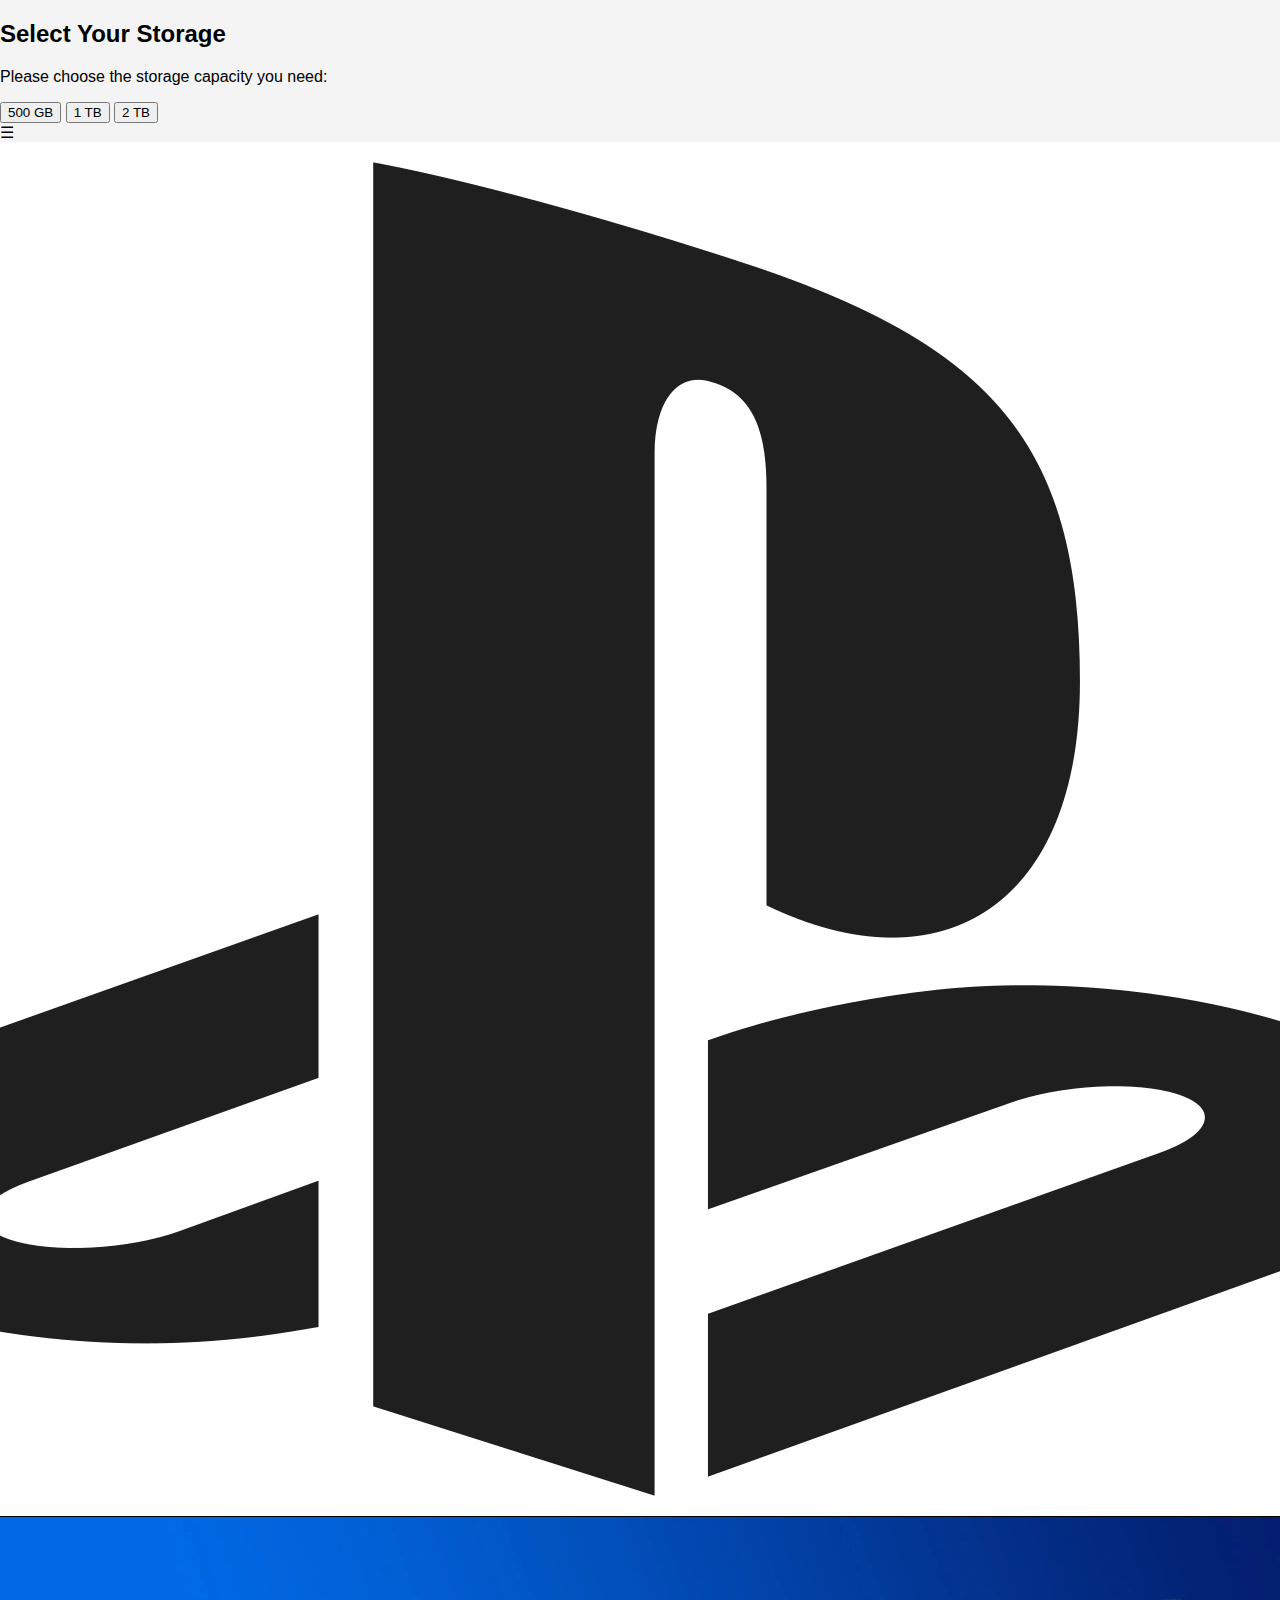
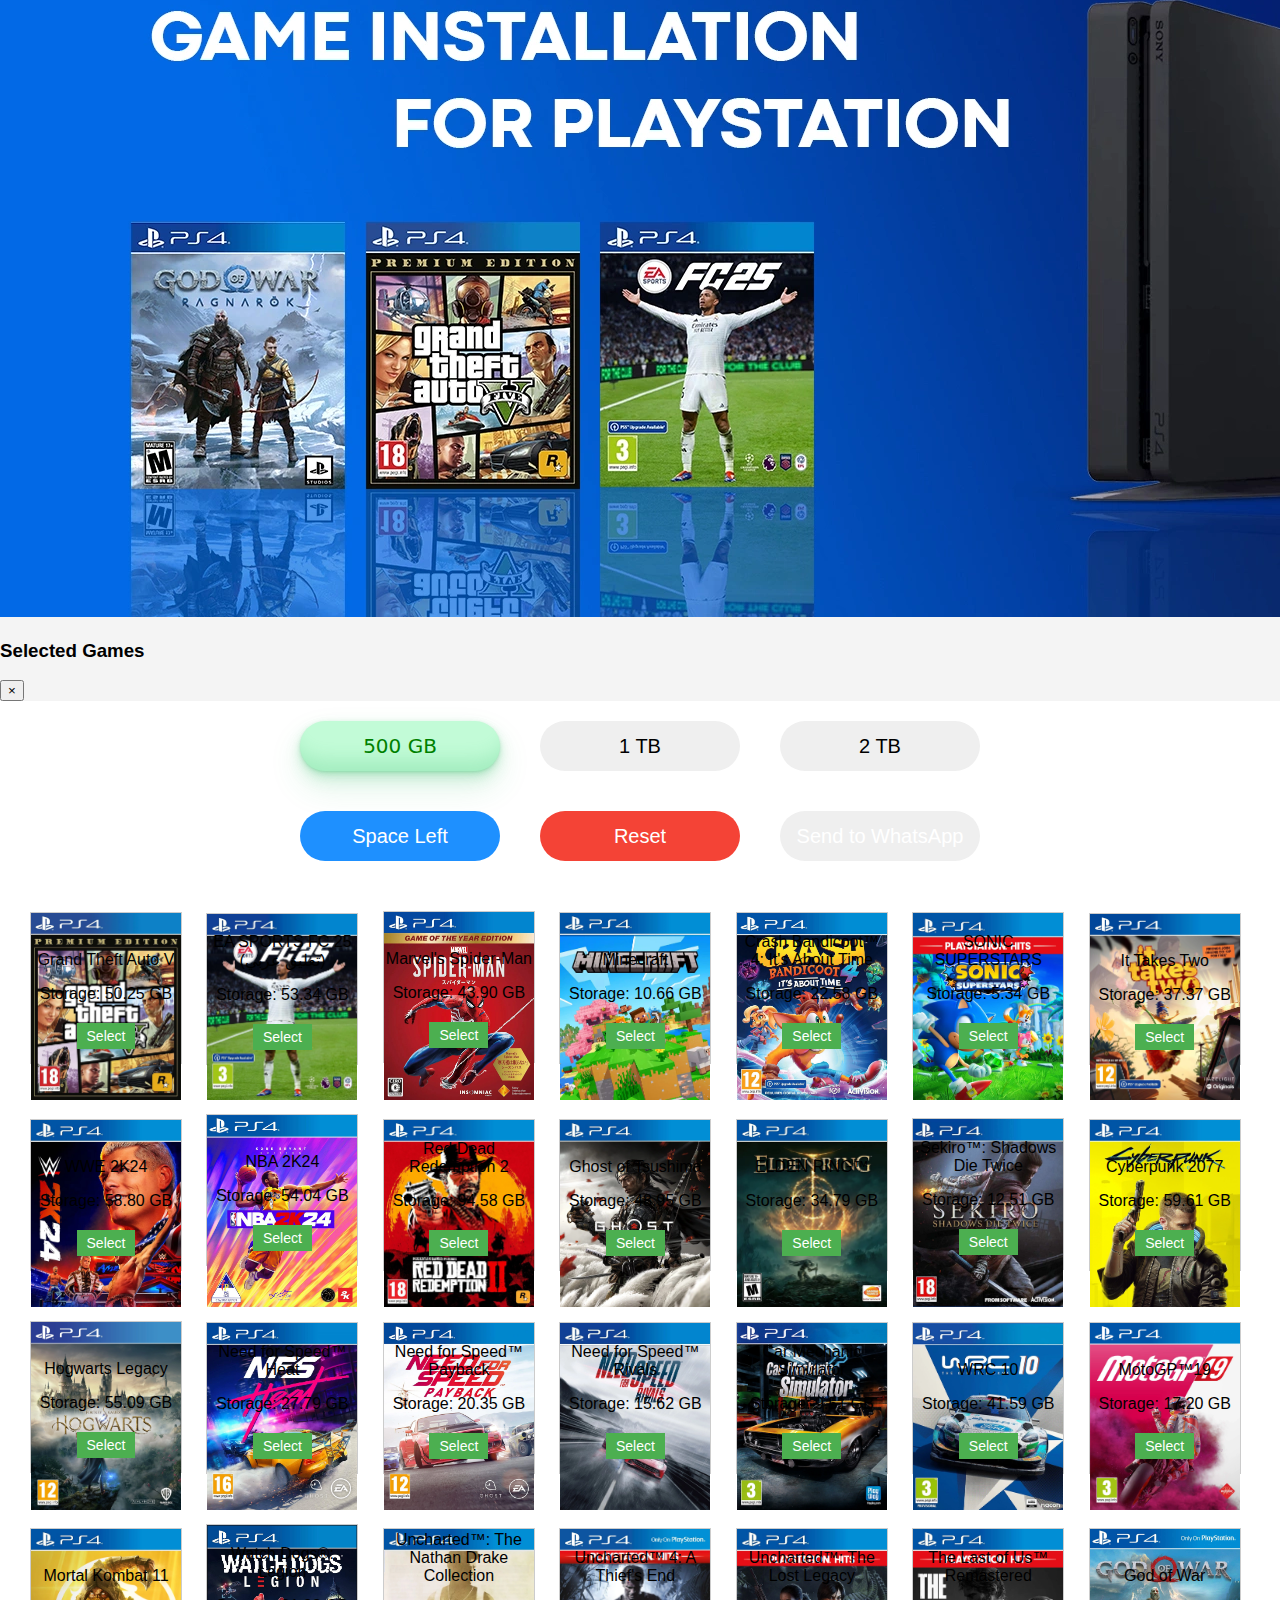
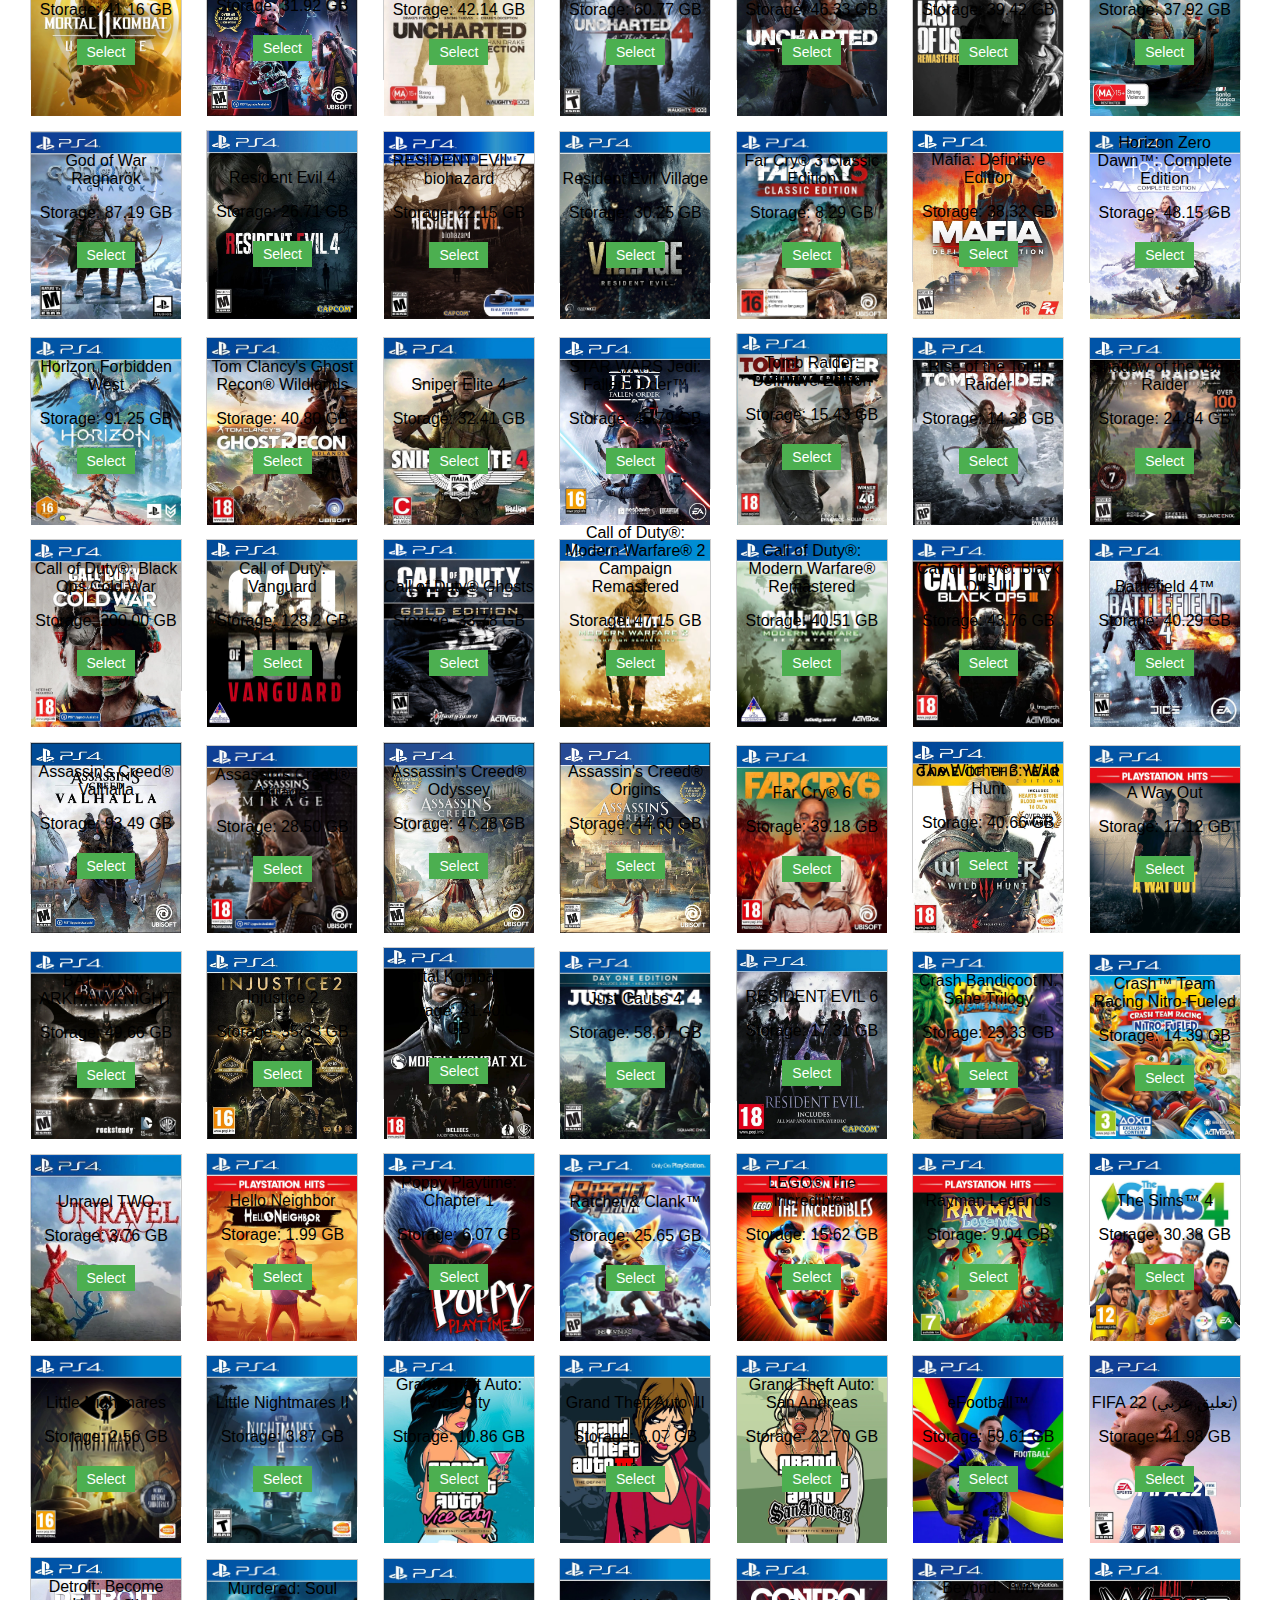
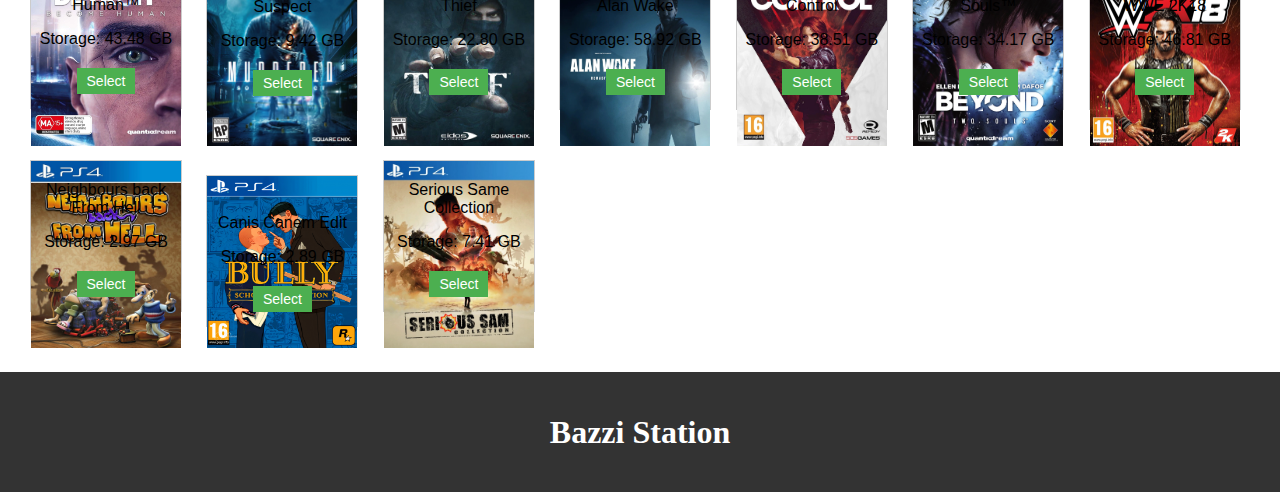
<file: index.html>
<!DOCTYPE html>
<html lang="en">
<head>
  <meta charset="UTF-8">
  <meta name="viewport" content="width=device-width, initial-scale=1.0">
  <title>PS4 Games Library</title>
  <link rel="icon" type="image/png" href="favicon.png">
  <link rel="stylesheet" href="style.css">
</head>
<body>
  <!-- Storage Selection Modal -->
  <div id="storageModal" class="modal">
    <div class="modal-content">
      <h2>Select Your Storage</h2>
      <p>Please choose the storage capacity you need:</p>
      <button onclick="selectStorage(500)">500 GB</button>
      <button onclick="selectStorage(1000)">1 TB</button>
      <button onclick="selectStorage(2000)">2 TB</button>
    </div>
  </div>


  <!-- Hamburger Menu -->
  <div class="hamburger-menu" onclick="toggleSidebar()">☰</div>

  <div class="header">
    <img src="Playstation Logo.png" alt="Logo" class="logo">
    <h1>Bazzi Station</h1>
  </div>

  <!-- Add the GIF here -->
  <div class="playstation-container">
    <img src="Website Picture.webp" alt="website picture">
  </div>



  <!-- Sidebar for Selected Games -->
<div id="sidebar" class="sidebar">
  <div class="sidebar-header">
    <h3>Selected Games</h3>
    <button class="close-sidebar" onclick="toggleSidebar()">×</button>
  </div>
  <div id="selected-games-list"></div>
</div>


  <div class="options">
    <div class="user_storage">
      <button id="500gb" onclick="changeStorageTo500gb()" role="button" class="button-33">500 GB</button>
      <button id="1tb" onclick="changeStorageTo1tb()" role="button" class="button-32">1 TB</button>
      <button id="2tb" onclick="changeStorageTo2tb()" role="button" class="button-32">2 TB</button>
    </div>
    <div class="user_control">
      <button id="track"><span id="spaceLeft"></span> Space Left</button>
      <button id="clear">Reset</button>
      <button id="sendWhatsApp">Send to WhatsApp</button>
    </div>
  </div>
  <div class="games">
    <div class="game">
      <div onclick="selectGame(this)">
        <img src="GTA V.webp" alt="GTA V">
      </div>
      <div class="info">
        <p>Grand Theft Auto V</p>
        <p>Storage: 50.25 GB</p>
        <button class="select" onclick="selectGame(this)">Select</button>
      </div>
    </div>
    <div class="game">
      <div onclick="selectGame(this)">
        <img src="FC25.webp" alt="FC25">
      </div>
      <div class="info">
        <p>EA SPORTS FC 25 (تعليق عربي)</p>
        <p>Storage: 53.34 GB</p>
        <button class="select" onclick="selectGame(this)">Select</button>
      </div>
    </div>
    <div class="game">
      <div onclick="selectGame(this)">
        <img src="Spider-Man.webp" alt="Spider-Man Marvel">
      </div>
      <div class="info">
        <p>Marvel's Spider-Man</p>
        <p>Storage: 43.90 GB</p>
        <button class="select" onclick="selectGame(this)">Select</button>
      </div>
    </div>
    <div class="game">
      <div onclick="selectGame(this)">
        <img src="Minecraft.webp" alt="Mincecraft">
      </div>
      <div class="info">
        <p>Minecraft</p>
        <p>Storage: 10.66 GB</p>
        <button class="select" onclick="selectGame(this)">Select</button>
      </div>
    </div>
    <div class="game">
      <div onclick="selectGame(this)">
        <img src="Crash Bandicoot 4 It's About Time.webp" alt="Crash Bandicoot 4 It's About Time">
      </div>
      <div class="info">
        <p>Crash Bandicoot™ 4: It's About Time</p>
        <p>Storage: 22.58 GB</p>
        <button class="select" onclick="selectGame(this)">Select</button>
      </div>
    </div>
    <div class="game">
      <div onclick="selectGame(this)">
        <img src="Sonic SuperStars.webp" alt="Sonic SuperStars">
        </div>
      <div class="info">
        <p>SONIC SUPERSTARS</p>
        <p>Storage: 5.34 GB</p>
        <button class="select" onclick="selectGame(this)">Select</button>
      </div>
    </div>
    <div class="game">
      <div onclick="selectGame(this)">
        <img src="It Takes Two.webp" alt="It Takes Two">
      </div>
      <div class="info">
        <p>It Takes Two</p>
        <p>Storage: 37.37 GB</p>
        <button class="select" onclick="selectGame(this)">Select</button>
      </div>
    </div>
    <div class="game">
      <div onclick="selectGame(this)">
        <img src="WWE 2K24.webp" alt="WWE 2K24">
      </div>
      <div class="info">
        <p>WWE 2K24</p>
        <p>Storage: 58.80 GB</p>
        <button class="select" onclick="selectGame(this)">Select</button>
      </div>
    </div>
    <div class="game">
      <div onclick="selectGame(this)">
        <img src="NBA 2K24.webp" alt="NBA 2K24">
      </div>
      <div class="info">
        <p>NBA 2K24</p>
        <p>Storage: 54.04 GB</p>
        <button class="select" onclick="selectGame(this)">Select</button>
      </div>
    </div>
    <div class="game">
      <div onclick="selectGame(this)">
       <img src="Red Dead Redemption II.webp" alt="Red Dead Redemption II">
      </div>
      <div class="info">
        <p>Red Dead Redemption 2</p>
        <p>Storage: 94.58 GB</p>
        <button class="select" onclick="selectGame(this)">Select</button>
      </div>
    </div>
    <div class="game">
      <div onclick="selectGame(this)">
        <img src="Ghost of Tsushima.webp" alt="Ghost of Tsushima">
      </div>
      <div class="info">
        <p>Ghost of Tsushima</p>
        <p>Storage: 48.95 GB</p>
        <button class="select" onclick="selectGame(this)">Select</button>
      </div>
    </div>
    <div class="game">
      <div onclick="selectGame(this)">
       <img src="Elden Ring.webp" alt="Elden Ring">
      </div>
      <div class="info">
        <p>ELDEN RING™</p>
        <p>Storage: 34.79 GB</p>
        <button class="select" onclick="selectGame(this)">Select</button>
      </div>
    </div>
    <div class="game">
      <div onclick="selectGame(this)">
        <img src="Sekiro.webp" alt="Sekiro">
      </div>
      <div class="info">
        <p>Sekiro™: Shadows Die Twice</p>
        <p>Storage: 12.51 GB</p>
        <button class="select" onclick="selectGame(this)">Select</button>
      </div>
    </div>
    <!-- <div class="game">
      <div onclick="selectGame(this)">
       <img src="Spider-Man Miles Morales.webp" alt="Spider-Man Miles Morales">
      </div>
      <div class="info">
        <p>Marvel's Spider-Man: Miles Morales</p>
        <p>Storage: 54.37 GB</p>
        <button class="select" onclick="selectGame(this)">Select</button>
      </div>
    </div> -->
    <div class="game">
      <div onclick="selectGame(this)">
        <img src="Cyberpunk 2077.webp" alt="Cyberpunk 2077">
      </div>
      <div class="info">
        <p>Cyberpunk 2077</p>
        <p>Storage: 59.61 GB</p>
        <button class="select" onclick="selectGame(this)">Select</button>
      </div>
    </div>
        <div class="game">
      <div onclick="selectGame(this)">
        <img src="Hogwarts Legacy.webp" alt="Hogwarts Legacy">
      </div>
      <div class="info">
        <p>Hogwarts Legacy</p>
        <p>Storage: 55.09 GB</p>
        <button class="select" onclick="selectGame(this)">Select</button>
      </div>
    </div>
    <div class="game">
      <div onclick="selectGame(this)">
        <img src="Need For Speed Heat.webp" alt="Need For Speed Heat">
      </div>
      <div class="info">
        <p>Need for Speed™ Heat</p>
        <p>Storage: 27.79 GB</p>
        <button class="select" onclick="selectGame(this)">Select</button>
      </div>
    </div>
    <div class="game">
      <div onclick="selectGame(this)">
        <img src="Need For Speed Payback.webp" alt="Need For Speed Payback">
      </div>
      <div class="info">
        <p>Need for Speed™ Payback</p>
        <p>Storage: 20.35 GB</p>
        <button class="select" onclick="selectGame(this)">Select</button>
      </div>
    </div>
    <div class="game">
      <div onclick="selectGame(this)">
        <img src="Need for Speed Rivals.webp" alt="Need for Speed Rivals">
      </div>
      <div class="info">
        <p>Need for Speed™ Rivals</p>
        <p>Storage: 15.62 GB</p>
        <button class="select" onclick="selectGame(this)">Select</button>
      </div>
    </div>
      <div class="game">
      <div onclick="selectGame(this)">
        <img src="Car Mechanic Simulator.webp" alt="Car Mechanic Simulator">
      </div>
      <div class="info">
        <p>Car Mechanic Simulator</p>
        <p>Storage: 9.51 GB</p>
        <button class="select" onclick="selectGame(this)">Select</button>
      </div>
    </div>
        <div class="game">
      <div onclick="selectGame(this)">
        <img src="WRC 10.webp" alt="WRC 10">
      </div>
      <div class="info">
        <p>WRC 10</p>
        <p>Storage: 41.59 GB</p>
        <button class="select" onclick="selectGame(this)">Select</button>
      </div>
    </div>
    <div class="game">
      <div onclick="selectGame(this)">
        <img src="MotoGP 19.webp" alt="MotoGP 19">
      </div>
      <div class="info">
        <p>MotoGP™19</p>
        <p>Storage: 17.20 GB</p>
        <button class="select" onclick="selectGame(this)">Select</button>
      </div>
    </div>
    <div class="game">
      <div onclick="selectGame(this)">
        <img src="Mortal Kombat 11.webp" alt="Mortal Kombat 11">
      </div>
      <div class="info">
        <p>Mortal Kombat 11</p>
        <p>Storage: 41.16 GB</p>
        <button class="select" onclick="selectGame(this)">Select</button>
      </div>
    </div>
    <div class="game">
      <div onclick="selectGame(this)">
        <img src="Watch Dogs Legion.webp" alt="Watch Dogs Legion">
      </div>
      <div class="info">
        <p>Watch Dogs®: Legion</p>
        <p>Storage: 31.92 GB</p>
        <button class="select" onclick="selectGame(this)">Select</button>
      </div>
    </div>
    <div class="game">
      <div onclick="selectGame(this)">
        <img src="Uncharted The Nathan Drake Collection.webp" alt="Uncharted The Nathan Drake Collection">
      </div>
      <div class="info">
        <p>Uncharted™: The Nathan Drake Collection</p>
        <p>Storage: 42.14 GB</p>
        <button class="select" onclick="selectGame(this)">Select</button>
      </div>
    </div>
    <div class="game">
      <div onclick="selectGame(this)">
       <img src="Uncharted 4.webp" alt="Uncharted 4: A Thief's End">
      </div>
      <div class="info">
        <p>Uncharted™ 4: A Thief's End</p>
        <p>Storage: 60.77 GB</p>
        <button class="select" onclick="selectGame(this)">Select</button>
      </div>
    </div>
    <div class="game">
      <div onclick="selectGame(this)">
        <img src="Uncharted Lost Legacy.webp" alt="Uncharted: The Lost Legacy">
      </div>
      <div class="info">
        <p>Uncharted™: The Lost Legacy</p>
        <p>Storage: 46.33 GB</p>
        <button class="select" onclick="selectGame(this)">Select</button>
      </div>
    </div>
    <div class="game">
      <div onclick="selectGame(this)">
        <img src="The Last of Us Remastered.webp" alt="The Last of Us Remastered">
      </div>
      <div class="info">
        <p>The Last of Us™ Remastered</p>
        <p>Storage: 39.42 GB</p>
        <button class="select" onclick="selectGame(this)">Select</button>
      </div>
    </div>
    <div class="game">
      <div onclick="selectGame(this)">
        <img src="God of War.webp" alt="God of War">
      </div>
      <div class="info">
        <p>God of War</p>
        <p>Storage: 37.92 GB</p>
        <button class="select" onclick="selectGame(this)">Select</button>
      </div>
    </div>
    <div class="game">
      <div onclick="selectGame(this)">
        <img src="God of War Ragnarok.webp" alt="God of War Ragnarök">
      </div>
      <div class="info">
        <p>God of War Ragnarök</p>
        <p>Storage: 87.19 GB</p>
        <button class="select" onclick="selectGame(this)">Select</button>
      </div>
    </div>
    <div class="game">
      <div onclick="selectGame(this)">
        <img src="Resident Evil 4.webp" alt="Resident Evil 4">
      </div>
      <div class="info">
        <p>Resident Evil 4</p>
        <p>Storage: 26.71 GB</p>
        <button class="select" onclick="selectGame(this)">Select</button>
      </div>
    </div>
    <div class="game">
      <div onclick="selectGame(this)">
        <img src="Resident Evil 7.webp" alt="Resident Evil 7">
      </div>
      <div class="info">
        <p>RESIDENT EVIL 7 biohazard</p>
        <p>Storage: 22.15 GB</p>
        <button class="select" onclick="selectGame(this)">Select</button>
      </div>
    </div>
    <div class="game">
      <div onclick="selectGame(this)">
        <img src="Resident Evil Village.webp" alt="Resident Evil Village">
      </div>
      <div class="info">
        <p>Resident Evil Village</p>
        <p>Storage: 30.25 GB</p>
        <button class="select" onclick="selectGame(this)">Select</button>
      </div>
    </div>
    <div class="game">
      <div onclick="selectGame(this)">
        <img src="Far Cry 3.webp" alt="Far Cry 3">
      </div>
      <div class="info">
        <p>Far Cry® 3 Classic Edition</p>
        <p>Storage: 8.29 GB</p>
        <button class="select" onclick="selectGame(this)">Select</button>
      </div>
    </div>
    <div class="game">
      <div onclick="selectGame(this)">
        <img src="Mafia.webp" alt="Mafia: Definitive Edition">
      </div>
      <div class="info">
        <p>Mafia: Definitive Edition</p>
        <p>Storage: 38.32 GB</p>
        <button class="select" onclick="selectGame(this)">Select</button>
      </div>
    </div>
    <div class="game">
      <div onclick="selectGame(this)">
        <img src="Horizon Zero Dawn.webp" alt="Horizon Zero Dawn">
      </div>
      <div class="info">
        <p>Horizon Zero Dawn™: Complete Edition</p>
        <p>Storage: 48.15 GB</p>
        <button class="select" onclick="selectGame(this)">Select</button>
      </div>
    </div>
    <div class="game">
      <div onclick="selectGame(this)">
        <img src="Horizon Forbidden West.webp" alt="Horizon Forbidden West">
      </div>
      <div class="info">
        <p>Horizon Forbidden West</p>
        <p>Storage: 91.25 GB</p>
        <button class="select" onclick="selectGame(this)">Select</button>
      </div>
    </div>
    <div class="game">
      <div onclick="selectGame(this)">
        <img src="Ghost Recon Wildlands.webp" alt="Ghost Recon Wildlands">
      </div>
      <div class="info">
        <p>Tom Clancy's Ghost Recon® Wildlands</p>
        <p>Storage: 40.80 GB</p>
        <button class="select" onclick="selectGame(this)">Select</button>
      </div>
    </div>
        <div class="game">
      <div onclick="selectGame(this)">
        <img src="Sniper Elite 4.webp" alt="Sniper Elite 4">
      </div>
      <div class="info">
        <p>Sniper Elite 4</p>
        <p>Storage: 32.41 GB</p>
        <button class="select" onclick="selectGame(this)">Select</button>
      </div>
    </div>
    <div class="game">
      <div onclick="selectGame(this)">
        <img src="Star Wars Jedi Fallen Order.webp" alt="Star Wars Jedi Fallen Order">
      </div>
      <div class="info">
        <p>STAR WARS Jedi: Fallen Order™</p>
        <p>Storage: 45.79 GB</p>
        <button class="select" onclick="selectGame(this)">Select</button>
      </div>
    </div>
    <div class="game">
      <div onclick="selectGame(this)">
        <img src="Tomb Raider Definitive Edition.webp" alt="Tomb Raider: Definitive Edition">
      </div>
      <div class="info">
        <p>Tomb Raider: Definitive Edition</p>
        <p>Storage: 15.43 GB</p>
        <button class="select" onclick="selectGame(this)">Select</button>
      </div>
    </div>
    <div class="game">
      <div onclick="selectGame(this)">
        <img src="Rise of The Tomb Raider.webp" alt="Rise of The Tomb Raider">
      </div>
      <div class="info">
        <p>Rise of the Tomb Raider</p>
        <p>Storage: 14.38 GB</p>
        <button class="select" onclick="selectGame(this)">Select</button>
      </div>
    </div>
    <div class="game">
      <div onclick="selectGame(this)">
        <img src="Shadow of the Tomb Raider.webp" alt="Shadow of The Tomb Raider">
      </div>
      <div class="info">
        <p>Shadow of the Tomb Raider</p>
        <p>Storage: 24.84 GB</p>
        <button class="select" onclick="selectGame(this)">Select</button>
      </div>
    </div>
  <div class="game">
    <div onclick="selectGame(this)">
      <img src="Call of Duty Cold War.webp" alt="Call of Duty: Cold War">
    </div>
    <div class="info">
      <p>Call of Duty®: Black Ops Cold War</p>
      <p>Storage: 200.00 GB</p>
      <button class="select" onclick="selectGame(this)">Select</button>
    </div>
  </div>
  <div class="game">
    <div onclick="selectGame(this)">
      <img src="Call of Duty Vanguard.webp" alt="Call of Duty: Vanguard">
    </div>
    <div class="info">
      <p>Call of Duty: Vanguard</p>
      <p>Storage: 128.2 GB</p>
      <button class="select" onclick="selectGame(this)">Select</button>
    </div>
  </div>
  <div class="game">
    <div onclick="selectGame(this)">
      <img src="Call of Duty Ghost.webp" alt="Call of Duty Ghost">
    </div>
    <div class="info">
      <p>Call of Duty® Ghosts</p>
      <p>Storage: 33.78 GB</p>
      <button class="select" onclick="selectGame(this)">Select</button>
    </div>
  </div>
  <div class="game">
    <div onclick="selectGame(this)">
      <img src="Call of Duty Modern-Warfare II Campain Remastered.webp" alt="Call of Duty Modern Warfare II Campain Remastered">
    </div>
    <div class="info">
      <p>Call of Duty®: Modern Warfare® 2 Campaign Remastered</p>
      <p>Storage: 47.15 GB</p>
      <button class="select" onclick="selectGame(this)">Select</button>
    </div>
  </div>
  <div class="game">
    <div onclick="selectGame(this)">
      <img src="Call of Duty Modern Warfare Remastered.webp" alt="Call of Duty Modern Warfare Remastered">
    </div>
    <div class="info">
      <p>Call of Duty®: Modern Warfare® Remastered</p>
      <p>Storage: 40.51 GB</p>
      <button class="select" onclick="selectGame(this)">Select</button>
    </div>
  </div>
  <div class="game">
    <div onclick="selectGame(this)">
      <img src="Call of Duty Black ops 3.webp" alt="Call of Duty Black ops 3">
    </div>
    <div class="info">
      <p>Call of Duty®: Black Ops III</p>
      <p>Storage: 43.76 GB</p>
      <button class="select" onclick="selectGame(this)">Select</button>
    </div>
  </div>
  <div class="game">
    <div onclick="selectGame(this)">
      <img src="Battlefield 4.webp" alt="Battlefield 4">
    </div>
    <div class="info">
      <p>Battlefield 4™</p>
      <p>Storage: 40.29 GB</p>
      <button class="select" onclick="selectGame(this)">Select</button>
    </div>
  </div>
  <div class="game">
    <div onclick="selectGame(this)">
      <img src="Assassin's Creed Valhalla.webp" alt="Assassin's Creed Valhalla">
    </div>
    <div class="info">
      <p>Assassin's Creed® Valhalla</p>
      <p>Storage: 93.49 GB</p>
      <button class="select" onclick="selectGame(this)">Select</button>
    </div>
  </div>
  <div class="game">
    <div onclick="selectGame(this)">
      <img src="Assassin's Creed Mirage.webp" alt="Assassin's Creed Mirage">
    </div>
    <div class="info">
      <p>Assassin's Creed® Mirage</p>
      <p>Storage: 28.50 GB</p>
      <button class="select" onclick="selectGame(this)">Select</button>
    </div>
  </div>
  <div class="game">
    <div onclick="selectGame(this)">
      <img src="Assassin's Creed Odyssey.webp" alt="Assassin's Creed Odyssey">
    </div>
    <div class="info">
      <p>Assassin's Creed® Odyssey</p>
      <p>Storage: 47.28 GB</p>
      <button class="select" onclick="selectGame(this)">Select</button>
    </div>
  </div>
  <div class="game">
    <div onclick="selectGame(this)">
      <img src="Assassin's Creed Origins.webp" alt="Assassin's Creed Origins">
    </div>
    <div class="info">
      <p>Assassin's Creed® Origins</p>
      <p>Storage: 44.60 GB</p>
      <button class="select" onclick="selectGame(this)">Select</button>
    </div>
  </div>
  <div class="game">
    <div onclick="selectGame(this)">
      <img src="FAR CRY 6.webp" alt="FAR CRY 6">
    </div>
    <div class="info">
      <p>Far Cry® 6</p>
      <p>Storage: 39.18 GB</p>
      <button class="select" onclick="selectGame(this)">Select</button>
    </div>
  </div>
  <div class="game">
    <div onclick="selectGame(this)">
      <img src="The Witcher.webp" alt="The Witcher 3: Wild Hunt">
    </div>
    <div class="info">
      <p>The Witcher 3: Wild Hunt</p>
      <p>Storage: 40.66 GB</p>
      <button class="select" onclick="selectGame(this)">Select</button>
    </div>
  </div>
  <div class="game">
    <div onclick="selectGame(this)">
      <img src="A Way Out.webp" alt="A Way Out">
    </div>
    <div class="info">
      <p>A Way Out</p>
      <p>Storage: 17.12 GB</p>
      <button class="select" onclick="selectGame(this)">Select</button>
    </div>
  </div>
  <div class="game">
    <div onclick="selectGame(this)">
      <img src="Batman Arkham Knight.webp" alt="Batman Arkham Knight">
    </div>
    <div class="info">
      <p>BATMAN™: ARKHAM KNIGHT</p>
      <p>Storage: 49.66 GB</p>
      <button class="select" onclick="selectGame(this)">Select</button>
    </div>
  </div>
  <div class="game">
    <div onclick="selectGame(this)">
      <img src="Injustice 2.webp" alt="Injustice 2">
    </div>
    <div class="info">
      <p>Injustice 2</p>
      <p>Storage: 35.33 GB</p>
      <button class="select" onclick="selectGame(this)">Select</button>
    </div>
  </div>
  <div class="game">
    <div onclick="selectGame(this)">
      <img src="Mortal Kombat XL.webp" alt="Mortal Kombat XL">
    </div>
    <div class="info">
      <p>Mortal Kombat XL</p>
      <p>Storage: 41.40.04 GB</p>
      <button class="select" onclick="selectGame(this)">Select</button>
    </div>
  </div>
  <div class="game">
    <div onclick="selectGame(this)">
      <img src="Just Cause 4.webp" alt="Just Cause 4">
    </div>
    <div class="info">
      <p>Just Cause 4</p>
      <p>Storage: 58.67 GB</p>
      <button class="select" onclick="selectGame(this)">Select</button>
    </div>
  </div>
  <div class="game">
    <div onclick="selectGame(this)">
      <img src="Resident Evil 6.webp" alt="Resident Evil 6">
    </div>
    <div class="info">
      <p>RESIDENT EVIL 6</p>
      <p>Storage: 17.31 GB</p>
      <button class="select" onclick="selectGame(this)">Select</button>
    </div>
  </div>
  <div class="game">
    <div onclick="selectGame(this)">
      <img src="Crash Insane Triology.webp" alt="Crash Insane Triology">
    </div>
    <div class="info">
      <p>Crash Bandicoot N. Sane Trilogy</p>
      <p>Storage: 23.33 GB</p>
      <button class="select" onclick="selectGame(this)">Select</button>
    </div>
  </div>
  <div class="game">
    <div onclick="selectGame(this)">
      <img src="Crash Team Racing Nitro-Fueled.webp" alt="Crash Team Racing Nitro-Fueled">
    </div>
    <div class="info">
      <p>Crash™ Team Racing Nitro-Fueled</p>
      <p>Storage: 14.39 GB</p>
      <button class="select" onclick="selectGame(this)">Select</button>
    </div>
  </div>
  <div class="game">
    <div onclick="selectGame(this)">
      <img src="Unravel Two.webp" alt="Unravel Two">
    </div>
    <div class="info">
      <p>Unravel TWO</p>
      <p>Storage: 3.76 GB</p>
      <button class="select" onclick="selectGame(this)">Select</button>
    </div>
  </div>
  <div class="game">
    <div onclick="selectGame(this)">
      <img src="Hello Neighbor.webp" alt="Hello Neighbor">
    </div>
    <div class="info">
      <p>Hello Neighbor</p>
      <p>Storage: 1.99 GB</p>
      <button class="select" onclick="selectGame(this)">Select</button>
    </div>
  </div>
  <div class="game">
    <div onclick="selectGame(this)">
      <img src="Poppy Playtime Chapter 1.webp" alt="Poppy Playtime Chapter 1">
    </div>
    <div class="info">
      <p>Poppy Playtime: Chapter 1</p>
      <p>Storage: 6.07 GB</p>
      <button class="select" onclick="selectGame(this)">Select</button>
    </div>
  </div>
  <div class="game">
    <div onclick="selectGame(this)">
      <img src="Ratchet & Clank.webp" alt="Ratchet & Clank">
    </div>
    <div class="info">
      <p>Ratchet & Clank™</p>
      <p>Storage: 25.65 GB</p>
      <button class="select" onclick="selectGame(this)">Select</button>
    </div>
  </div>
  <div class="game">
    <div onclick="selectGame(this)">
      <img src="LEGO The Incredibles.webp" alt="LEGO The Incredibles">
    </div>
    <div class="info">
      <p>LEGO® The Incredibles</p>
      <p>Storage: 15.62 GB</p>
      <button class="select" onclick="selectGame(this)">Select</button>
    </div>
  </div>
  <div class="game">
    <div onclick="selectGame(this)">
      <img src="Rayman Legends.webp" alt="Rayman Legends">
    </div>
    <div class="info">
      <p>Rayman Legends</p>
      <p>Storage: 9.04 GB</p>
      <button class="select" onclick="selectGame(this)">Select</button>
    </div>
  </div>
    <div class="game">
    <div onclick="selectGame(this)">
      <img src="The Sims 4.webp" alt="The Sims 4">
    </div>
    <div class="info">
      <p>The Sims™ 4</p>
      <p>Storage: 30.38 GB</p>
      <button class="select" onclick="selectGame(this)">Select</button>
    </div>
  </div>
  <div class="game">
    <div onclick="selectGame(this)">
      <img src="Little Nightmares.webp" alt="Little Nightmares 1">
    </div>
    <div class="info">
      <p>Little Nightmares</p>
      <p>Storage: 2.56 GB</p>
      <button class="select" onclick="selectGame(this)">Select</button>
    </div>
  </div>
  <div class="game">
    <div onclick="selectGame(this)">
      <img src="Little Nightmares 2.webp" alt="Little Nightmares 2">
    </div>
    <div class="info">
      <p>Little Nightmares II</p>
      <p>Storage: 3.87 GB</p>
      <button class="select" onclick="selectGame(this)">Select</button>
    </div>
  </div>
    <div class="game">
    <div onclick="selectGame(this)">
      <img src="GTA VICE CITY.webp" alt="GTA VICE CITY">
    </div>
    <div class="info">
      <p>Grand Theft Auto: Vice City</p>
      <p>Storage: 10.86 GB</p>
      <button class="select" onclick="selectGame(this)">Select</button>
    </div>
  </div>
    <div class="game">
    <div onclick="selectGame(this)">
      <img src="GTA 3.webp" alt="GTA 3">
    </div>
    <div class="info">
      <p>Grand Theft Auto III</p>
      <p>Storage: 5.07 GB</p>
      <button class="select" onclick="selectGame(this)">Select</button>
    </div>
  </div>
    <div class="game">
    <div onclick="selectGame(this)">
      <img src="GTA San Andreas.webp" alt="GTA San Andreas">
    </div>
    <div class="info">
      <p>Grand Theft Auto: San Andreas</p>
      <p>Storage: 22.70 GB</p>
      <button class="select" onclick="selectGame(this)">Select</button>
    </div>
  </div>
    <div class="game">
    <div onclick="selectGame(this)">
      <img src="PES 2025.webp" alt="PES 2025">
    </div>
    <div class="info">
      <p>eFootball™</p>
      <p>Storage: 59.61 GB</p>
      <button class="select" onclick="selectGame(this)">Select</button>
    </div>
  </div>
  <!-- <div class="game">
    <div onclick="selectGame(this)">
      <img src="FC24.webp" alt="FC24">
    </div>
    <div class="info">
      <p>EA SPORTS FC 24 (English Subtitles)</p>
      <p>Storage: 52.68 GB</p>
      <button class="select" onclick="selectGame(this)">Select</button>
    </div>
  </div> -->
  <div class="game">
    <div onclick="selectGame(this)">
      <img src="FIFA 22.webp" alt="FIFA 22">
    </div>
    <div class="info">
      <p>FIFA 22 (تعليق عربي)</p>
      <p>Storage: 41.98 GB</p>
      <button class="select" onclick="selectGame(this)">Select</button>
    </div>
  </div>
  <div class="game">
    <div onclick="selectGame(this)">
      <img src="Detroit Become Human.webp" alt="Detroit: Become Human">
    </div>
    <div class="info">
      <p>Detroit: Become Human™</p>
      <p>Storage: 43.48 GB</p>
      <button class="select" onclick="selectGame(this)">Select</button>
    </div>
  </div>
  <div class="game">
    <div onclick="selectGame(this)">
      <img src="Murdered Soul Suspect.webp" alt="Murdered Soul Suspect">
    </div>
    <div class="info">
      <p>Murdered: Soul Suspect</p>
      <p>Storage: 9.42 GB</p>
      <button class="select" onclick="selectGame(this)">Select</button>
    </div>
  </div>
  <div class="game">
    <div onclick="selectGame(this)">
      <img src="Thief.webp" alt="Thief">
    </div>
    <div class="info">
      <p>Thief</p>
      <p>Storage: 22.80 GB</p>
      <button class="select" onclick="selectGame(this)">Select</button>
    </div>
  </div>
    <div class="game">
    <div onclick="selectGame(this)">
      <img src="Alan Wake.webp" alt="Alan Wake">
    </div>
    <div class="info">
      <p>Alan Wake</p>
      <p>Storage: 58.92 GB</p>
      <button class="select" onclick="selectGame(this)">Select</button>
    </div>
  </div>
    <div class="game">
    <div onclick="selectGame(this)">
      <img src="Control.webp" alt="Control">
    </div>
    <div class="info">
      <p>Control</p>
      <p>Storage: 38.51 GB</p>
      <button class="select" onclick="selectGame(this)">Select</button>
    </div>
  </div>
      <div class="game">
    <div onclick="selectGame(this)">
      <img src="Beyond Two Souls.webp" alt="Beyond Two Souls">
    </div>
    <div class="info">
      <p>Beyond: Two Souls™</p>
      <p>Storage: 34.17 GB</p>
      <button class="select" onclick="selectGame(this)">Select</button>
    </div>
  </div>
  <div class="game">
    <div onclick="selectGame(this)">
      <img src="WWE 2K18.webp" alt="WWE 2K18">
    </div>
    <div class="info">
      <p>WWE 2K18</p>
      <p>Storage: 46.81 GB</p>
      <button class="select" onclick="selectGame(this)">Select</button>
    </div>
  </div>
  <div class="game">
    <div onclick="selectGame(this)">
      <img src="Neighbors back From Hell.webp" alt="Neighbors back From Hell">
    </div>
    <div class="info">
      <p>Neighbours back From Hell</p>
      <p>Storage: 2.97 GB</p>
      <button class="select" onclick="selectGame(this)">Select</button>
    </div>
  </div>
  <div class="game">
    <div onclick="selectGame(this)">
      <img src="Bully.webp" alt="Bully">
    </div>
    <div class="info">
      <p>Canis Canem Edit</p>
      <p>Storage: 2.89 GB</p>
      <button class="select" onclick="selectGame(this)">Select</button>
    </div>
  </div>
    <div class="game">
    <div onclick="selectGame(this)">
      <img src="Serious Same Collection.webp" alt="Serious Same Collection">
    </div>
    <div class="info">
      <p>Serious Same Collection</p>
      <p>Storage: 7.41 GB</p>
      <button class="select" onclick="selectGame(this)">Select</button>
    </div>
  </div>
</div>
  <div class="footer">
    <h1>Bazzi Station</h1>
  </div>
  <div class="alert">
    <p>You are out of storage!</p>
  </div>
  <script src="script.js"></script>
  </body>
</html>
</file>
<file: style.css>
body {
  font-family: Arial, sans-serif;
  background-color: #f4f4f4;
  margin: 0;
  padding: 0;
  min-height: 100vh;
  display: flex;
  flex-direction: column;
}

.header {
  background-color: #ffffff;
  color: #000000;
  padding: 20px 0;
  font-family: "zrnic";
  display: flex;
  align-items: center;
  justify-content: center;
  border-bottom: solid 1px black;
}

.options {
  background-color: #fff;
  position: sticky;
  top: 0;
  width: 100%;
  z-index: 100;
}

.user_storage {
  background-color: #ffffff;
  display: flex;
  align-items: center;
  justify-content: center;
}

.user_storage button {
  width: 200px;
  height: 50px;
  border-radius: 25px;
  margin: 20px;
  font-size: 20px;
  border-style: none;
}

.user_control {
  display: flex;
  flex-direction: row;
  align-items: center;
  justify-content: center;
}

.user_control button {
  width: 200px;
  height: 50px;
  border-radius: 25px;
  margin: 20px;
  color: white;
  font-size: 20px;
  border-style: none;
}

#clear {
  background-color:#f44336;
}

#track {
  background-color: dodgerblue;
}

#confirm {
  background-color: #4CAF50;
}

.games {
  background-color: #fff;
  padding: 20px;
}

.game {
  display: inline-block;
  width: 150px;
  height: 150px;
  border: 1px solid #ccc;
  margin: 10px;
  text-align: center;
  position: relative;
}

.game img {
  width: 100%;
  height: 100%;
}

.game .info {
  position: absolute;
  bottom: 10px;
  left: 0;
  width: 100%;
}

.game button {
  background-color: #4CAF50;
  border: none;
  color: white;
  padding: 5px 10px;
  text-align: center;
  text-decoration: none;
  display: inline-block;
  font-size: 14px;
  margin: 4px 2px;
  cursor: pointer;
}

.game button.remove {
  background-color: #f44336;
}

.footer {
  background-color: #333;
  color: #fff;
  padding: 20px 0;
  text-align: center;
  margin-top: auto;
  font-family: zrnic;
}

.alert {
  background-color: #f44336;
  color: white;
  padding: 10px;
  margin-bottom: 10px;
   display: none;
}

.button-33 {
  background-color: #c2fbd7;
  border-radius: 100px;
  box-shadow: rgba(44, 187, 99, .2) 0 -25px 18px -14px inset,rgba(44, 187, 99, .15) 0 1px 2px,rgba(44, 187, 99, .15) 0 2px 4px,rgba(44, 187, 99, .15) 0 4px 8px,rgba(44, 187, 99, .15) 0 8px 16px,rgba(44, 187, 99, .15) 0 16px 32px;
  color: green;
  cursor: pointer;
  display: inline-block;
  font-family: CerebriSans-Regular,-apple-system,system-ui,Roboto,sans-serif;
  padding: 7px 20px;
  text-align: center;
  text-decoration: none;
  transition: all 250ms;
  border: 0;
  font-size: 16px;
  user-select: none;
  -webkit-user-select: none;
  touch-action: manipulation;
}

.button-33:hover {
  box-shadow: rgba(44,187,99,.35) 0 -25px 18px -14px inset,rgba(44,187,99,.25) 0 1px 2px,rgba(44,187,99,.25) 0 2px 4px,rgba(44,187,99,.25) 0 4px 8px,rgba(44,187,99,.25) 0 8px 16px,rgba(44,187,99,.25) 0 16px 32px;
  transform: scale(1.05);
}
</file>
